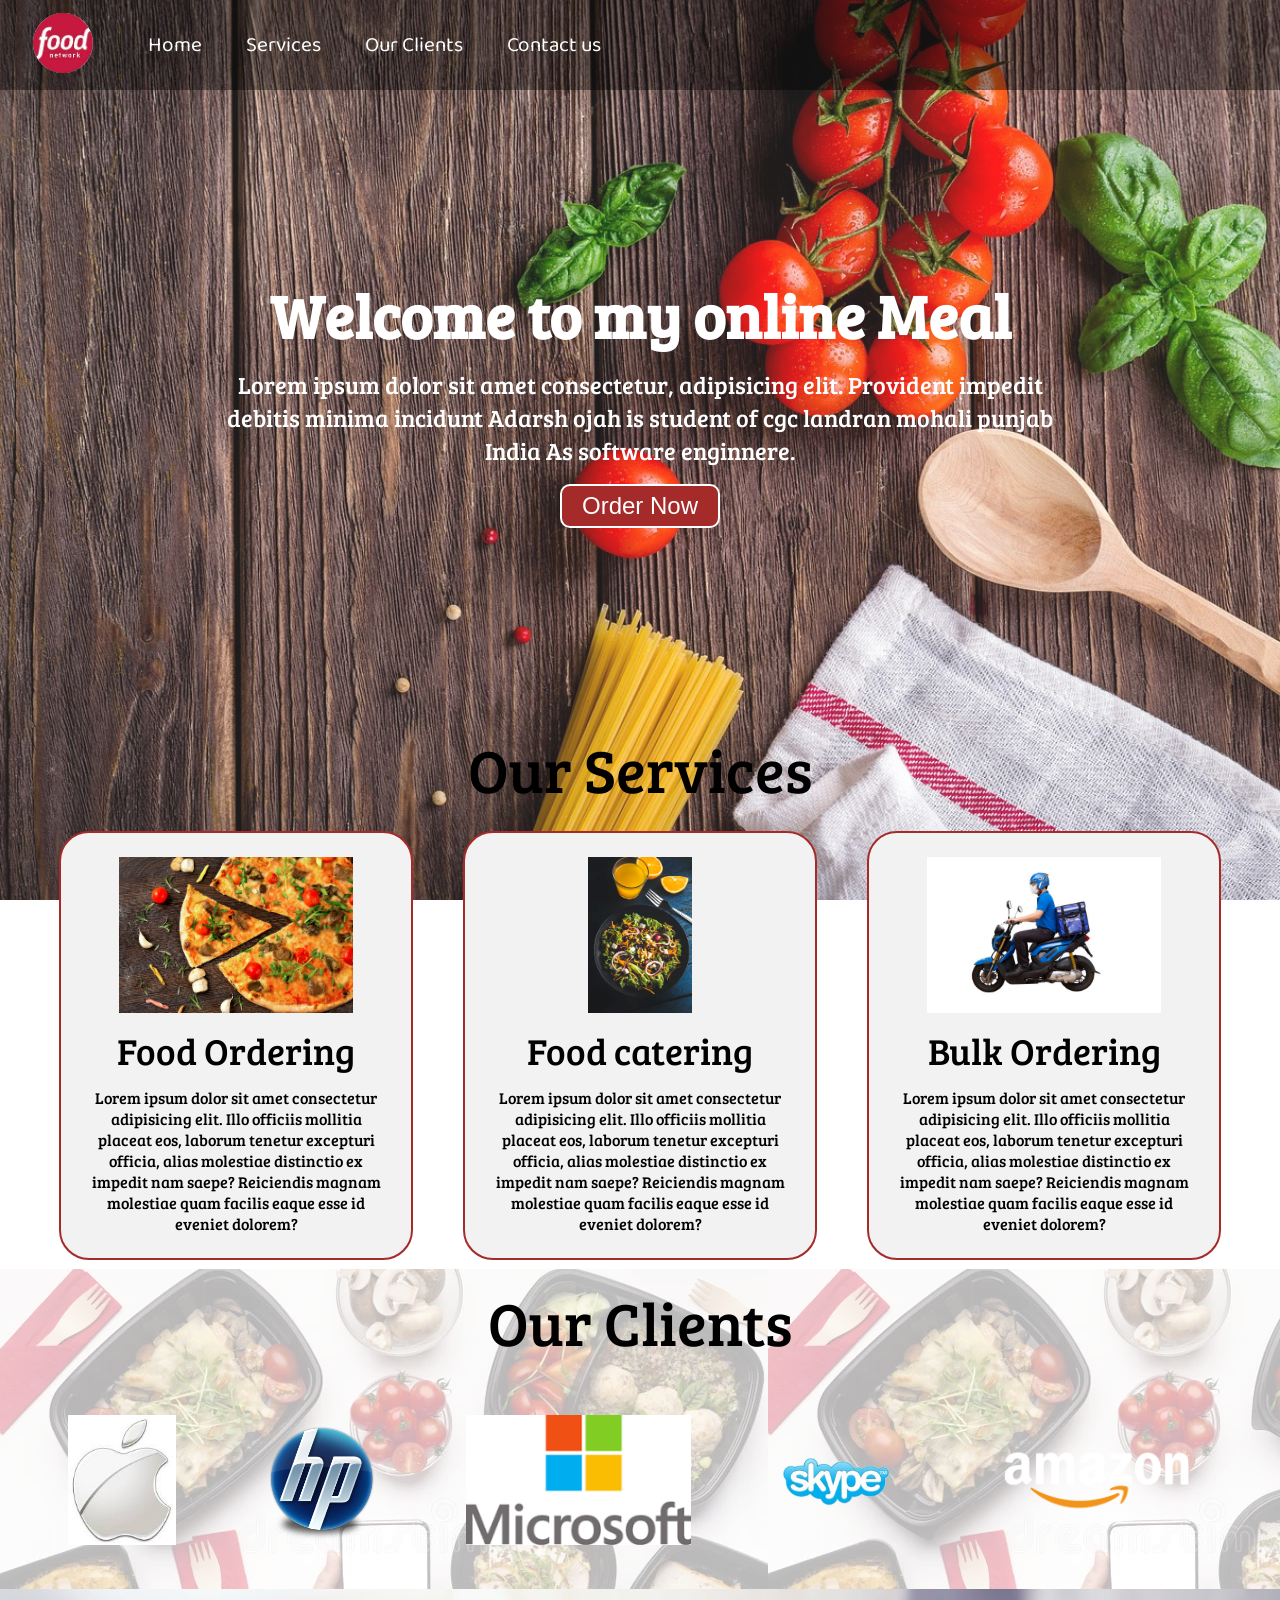
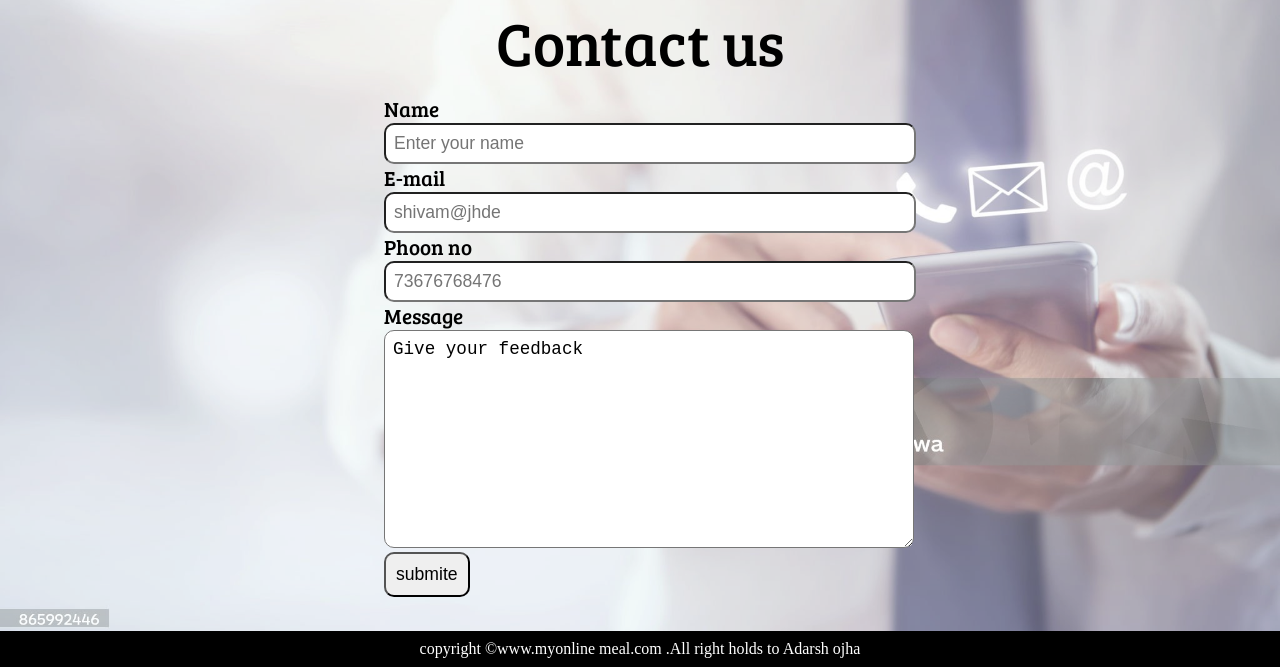
<file: projects/index.html>
<!DOCTYPE html>
<html lang="en">
<head>
    <meta charset="UTF-8">
    <meta name="viewport" content="width=device-width, initial-scale=1.0">
    <title>Best online food delivery</title>
    <link rel="preconnect" href="https://fonts.googleapis.com">
<link rel="preconnect" href="https://fonts.gstatic.com" crossorigin>
<link href="https://fonts.googleapis.com/css2?family=Baloo+2&family=Bree+Serif&display=swap" rel="stylesheet">
    <link rel="stylesheet" href="index.css">
    <!-- media querry -->
    <link rel="stylesheet" media="screen and (max-width:1170px)" href="phone.css">
</head>
<body>
<nav id="navbar">
    <div id="logo">
        <img src="./images/food.jpeg" alt="ram">
    </div>
    <ul>
      <li class="items"><a href="#home">Home</a></li>
      <li class="items"><a  href="#services-container">Services</a></li>
      <li class="items"><a  href="#client-section">Our Clients</a></li>
      <li class="items"><a  href="#contact">Contact us</a></li>
      <!-- <li class="items"><a></a></li> -->
    </ul>
</nav>
<!-- home -->
<section id="home">
    <h1 class="h-primary">Welcome to my online Meal</h1>
    <p>Lorem ipsum dolor sit amet consectetur, adipisicing elit.
         Provident impedit debitis minima incidunt Adarsh ojah is 
         student of cgc landran mohali punjab India As software enginnere.
        </p>
        <button class="btn">Order Now</button>
</section>
    <!-- services -->
    <section id="services-container">
        <h1 class="h-primary center">Our Services</h1>
        <div id="services">
            <div class="box">
                <img src="./images/img5.avif" alt="image">
                <h2 class="h-secondary center">Food Ordering</h2>
                <p class="center">Lorem ipsum dolor sit amet consectetur adipisicing elit.
                     Illo officiis mollitia placeat eos, laborum tenetur 
                     excepturi officia, alias molestiae distinctio ex 
                     impedit nam saepe? Reiciendis magnam molestiae quam 
                     facilis eaque esse id eveniet dolorem?</p>
            </div>

            <div class="box">
                <img src="./images/img7.avif" alt="image">
                <h2 class="h-secondary center">Food catering</h2>
                <p class="center">Lorem ipsum dolor sit amet consectetur adipisicing elit.
                     Illo officiis mollitia placeat eos, laborum tenetur 
                     excepturi officia, alias molestiae distinctio ex 
                     impedit nam saepe? Reiciendis magnam molestiae quam 
                     facilis eaque esse id eveniet dolorem?</p>
            </div>

            <div class="box">
                <img src="./images/img9.jpg" alt="image">
                <h2 class="h-secondary center">Bulk Ordering</h2>
                <p class="center">Lorem ipsum dolor sit amet consectetur adipisicing elit.
                     Illo officiis mollitia placeat eos, laborum tenetur 
                     excepturi officia, alias molestiae distinctio ex 
                     impedit nam saepe? Reiciendis magnam molestiae quam 
                     facilis eaque esse id eveniet dolorem?</p>
            </div>
        </div>
    </section>

    <section id="client-section">
        <h1 class="h-primary center">Our Clients</h1>
        <div class="clients">
            <div class="client-item">
                <img src="./images/images.jpeg" alt="client">
            </div>

            <div class="client-item">
                <img src="./images/hp.png" alt="client">
            </div>

            <div class="client-item">
                <img src="./images/microsoft.png" alt="client">
            </div>

            <div class="client-item">
                <img src="./images/img14.png" alt="client">
            </div>

            <div class="client-item">
                <img src="./images/amazon_logo.png" alt="client">
            </div>
        </div>
    </section>
    <!-- form-section contact -->
    <section id="contact">
        <h1 class="h-primary center">Contact us</h1>
        <div id="contact-box">
            <form action="www.google.com">
                <div class="form-group">
                    <label for="name">Name</label>
                    <input type="text" id="name" placeholder="Enter your name" name="=name">
                </div>

                <div class="form-group">
                    <label for="email">E-mail</label>
                    <input type="email" id="email" placeholder="shivam@jhde" name="=email">
                </div>

                <div class="form-group">
                    <label for="phoon">Phoon no</label>
                    <input type="phone" id="phoon" placeholder="73676768476" name="phoon">
                </div>

                <div class="form-group">
                    <label for="textarea">Message</label>
                   <textarea name="text" id="textarea" cols="30" rows="10">Give your feedback</textarea> 
                </div>
                <button type="submit">submite</button>
            </form>
        </div>
    </section>
     <!-- footer  -->
      <footer>
        <div class="center">
            copyright &copy;www.myonline meal.com .All right holds to Adarsh ojha
        </div>
      </footer>
    </body>
</html>
</file>
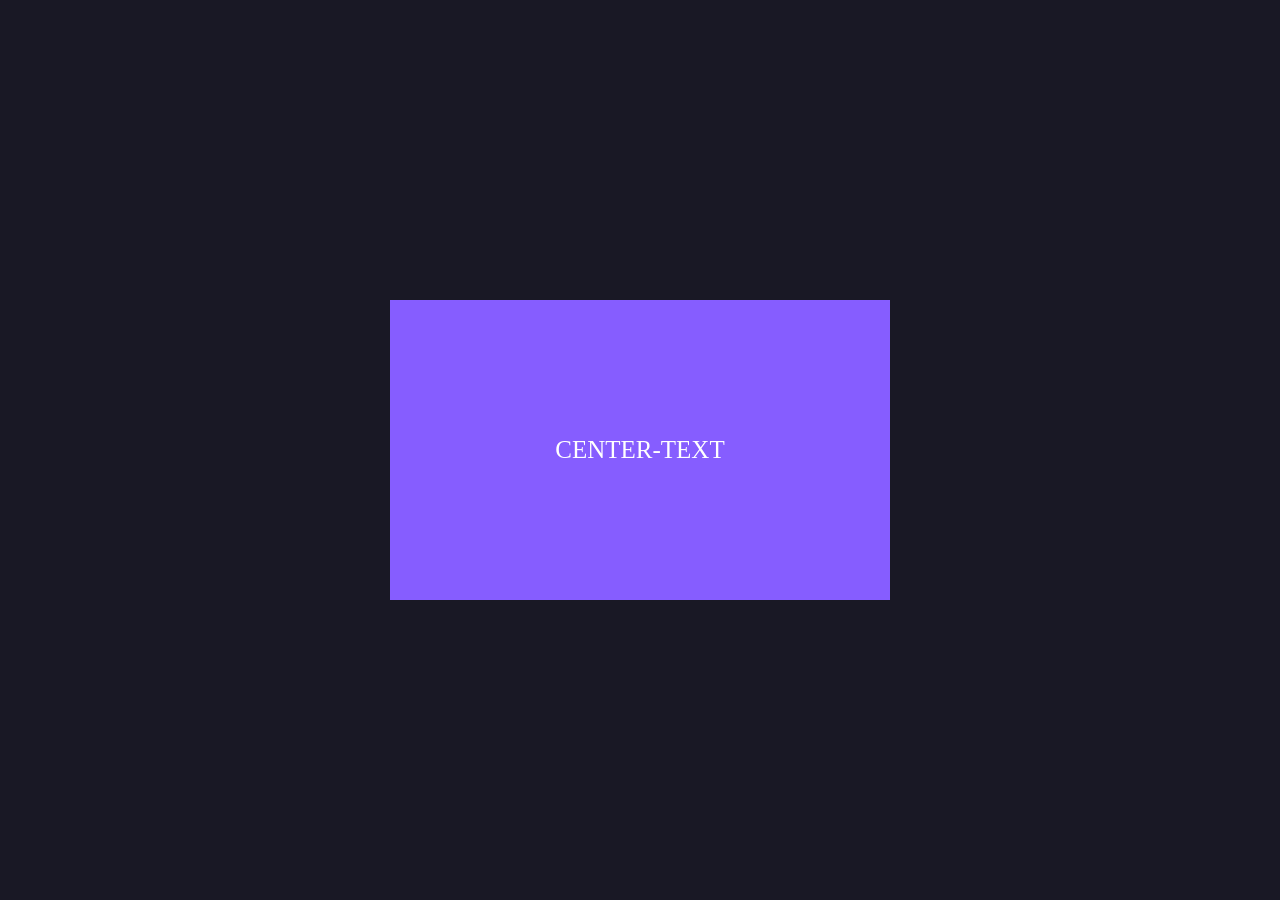
<file: div.html>
<!DOCTYPE html>
<html lang="en">
<head>
    <meta charset="UTF-8">
    <meta name="viewport" content="width=device-width, initial-scale=1.0">
    <title>Document</title>
    <link rel="stylesheet" href="div.css">
</head>
<body>
    <div class="child">center-text</div>
</body>
</html>
</file>
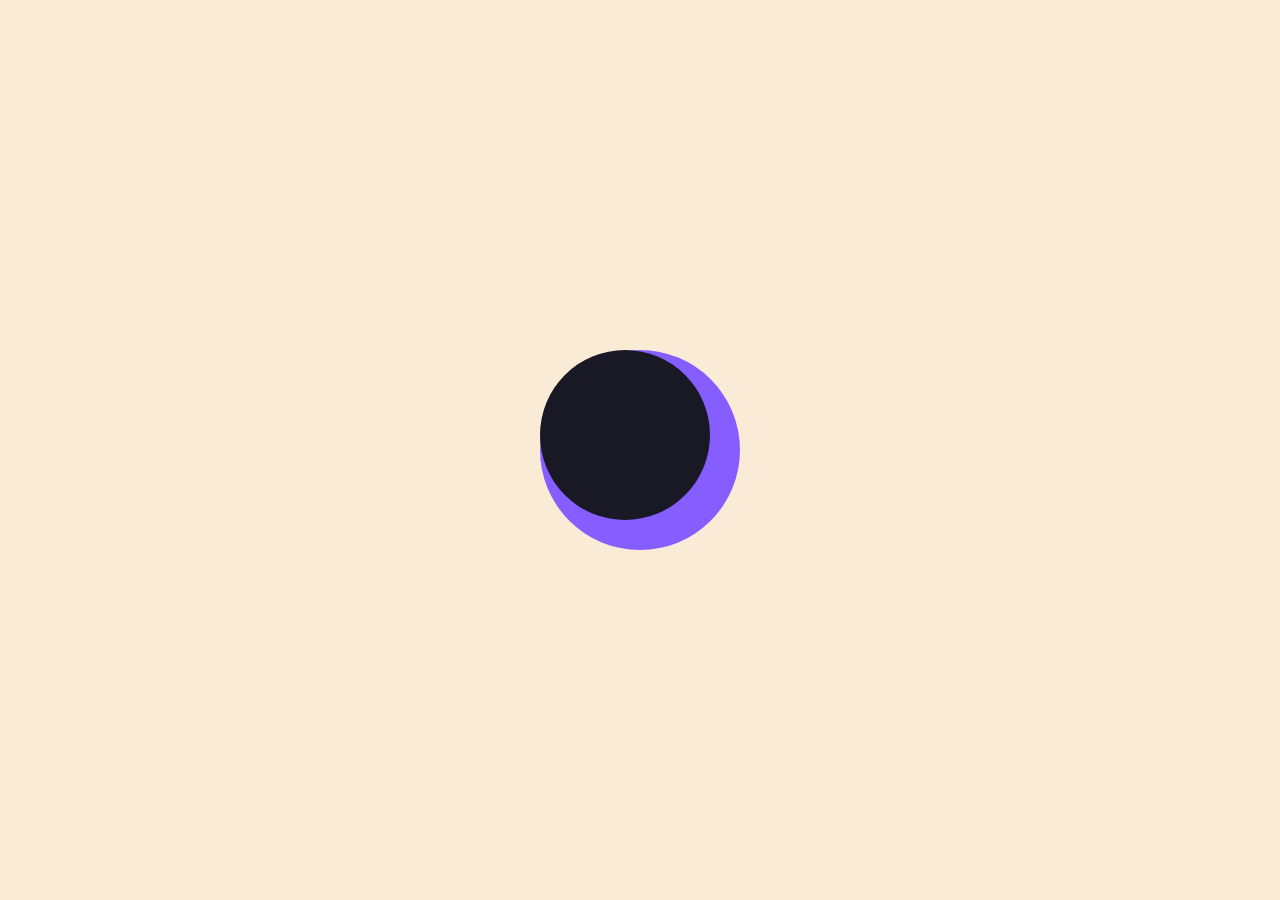
<file: neonloader.html>
<!DOCTYPE html>
<html lang="en">
<head>
    <meta charset="UTF-8">
    <meta name="viewport" content="width=device-width, initial-scale=1.0">
    <title>Document</title>
    <style>
         *{
            margin: 0;
            padding: 0;
            box-sizing: border-box;
        }
        body{
            display: grid;
            height: 100vh;
            place-items: center;
            background-color: antiquewhite;
        }
        html{
            font-size: 62.5%;
        }
        .loader{
            width: 20rem;
            aspect-ratio: 1;
            border-radius: 50%;
            background-color: #865dff;
            position: relative;
            
        }
        .loader::after{
            content: "";
            position: absolute;
            top: 0;
            left: 0;
            width: 17rem;
            aspect-ratio: 1;
            border-radius: 50%;
            background-color: #191825;
          
        }
        

    </style>
</head>
<body>
    <div class="loader"></div>
</body>
</html>
</file>
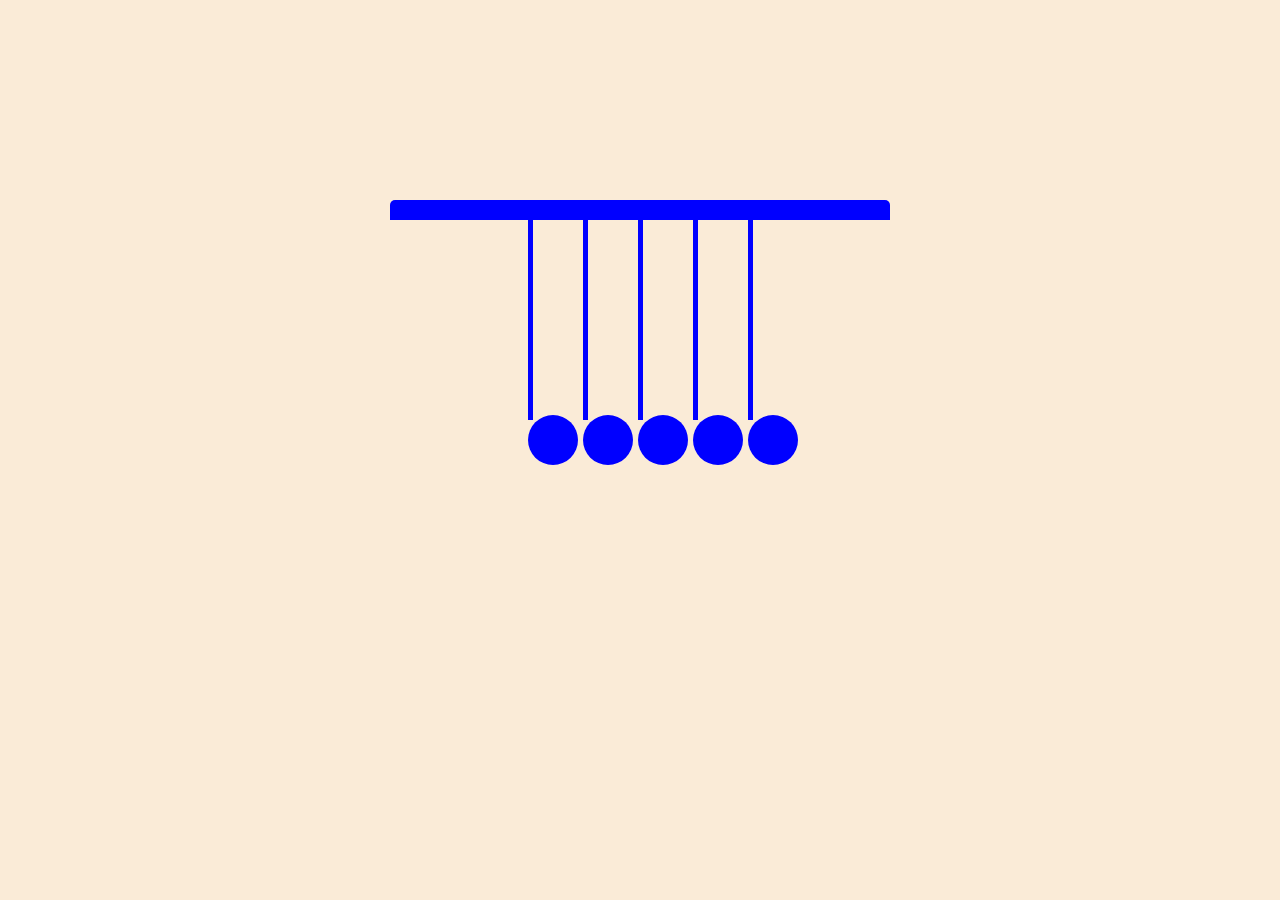
<file: newtoncradel.html>
<!DOCTYPE html>
<html lang="en">
<head>
    <meta charset="UTF-8">
    <meta name="viewport" content="width=device-width, initial-scale=1.0">
    <title>Document</title>
    <style>
        *{
            margin: 0;
            padding: 0;
            box-sizing: border-box;
        }
        body{
            display: grid;
            height: 100vh;
            place-items: center;
            background-color: antiquewhite;
        }
        html{
            font-size: 62.5%;
        }

        .cradel{
            width: 50rem;
            height: 50rem;
            background-color: transparent;
            border-top: 2rem solid blue;
            border-radius: 0.5rem;
            display: flex;
            justify-content: center;
            gap:5rem;
            position: relative;
        }
        div{
            width: .5rem;
            height: 20rem;
            background-color: blue;
        }
      .cradel div::before{
            content: "";
            position: absolute;
            top: 195px;
            width: 5rem;
            aspect-ratio: 1;
            border-radius: 50%;
            background-color: blue;
        }
        .cradel div:first-child{
            animation: left-swing 2s linear infinite alternate;
        }
        @keyframes left-swing{
            0%{
                rotate: 0deg;
                transform-origin: top-left;
            }
            100%{
                rotate: 30deg;
                transform-origin: top-left;
            }
        }

    </style>
</head>
<body>
    <div class="cradel">
        <div></div>
        <div></div>
        <div></div>
        <div></div>
        <div></div>
    </div>
</body>
</html>
</file>
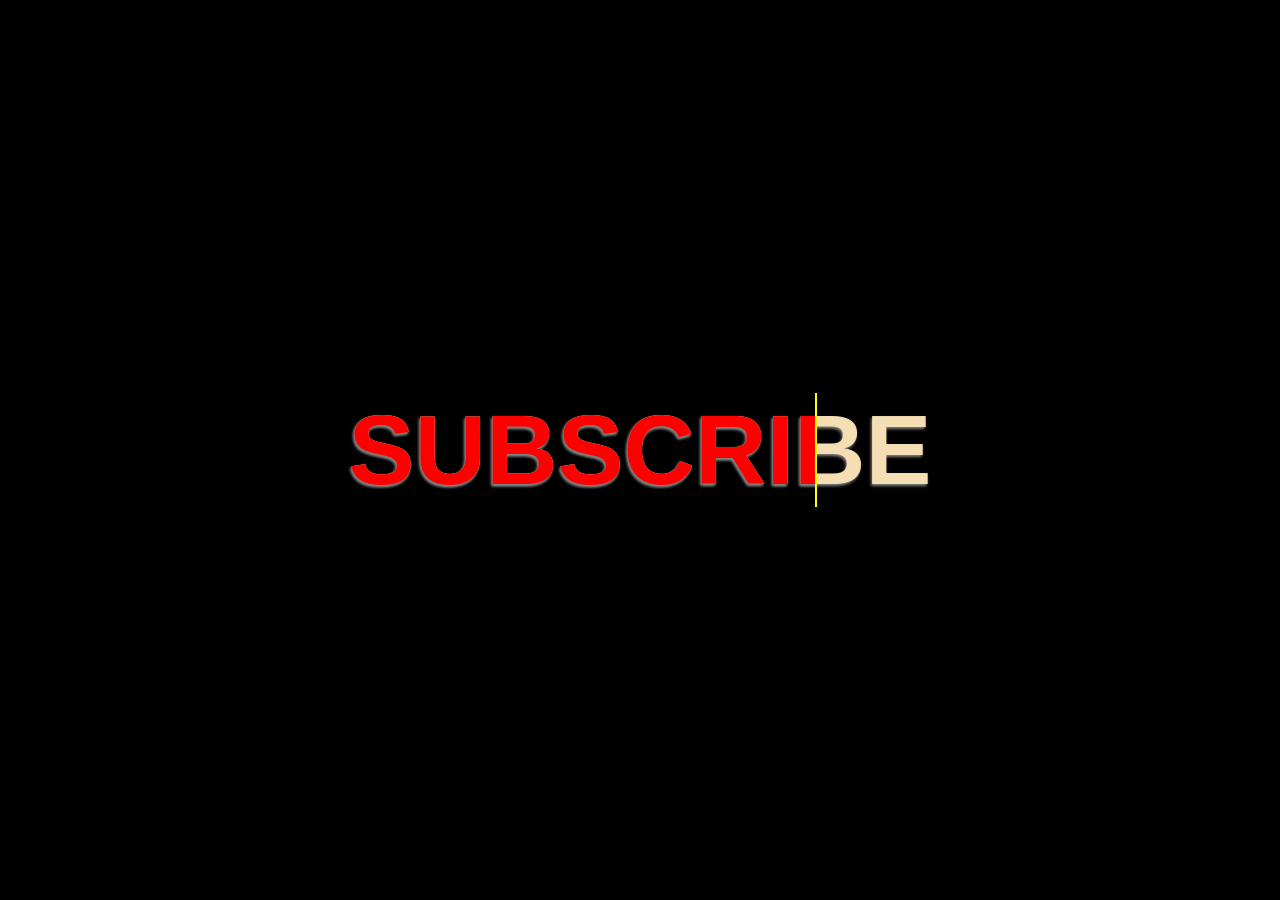
<file: subscribe.html>
<!DOCTYPE html>
<html lang="en">
<head>
    <meta charset="UTF-8">
    <meta name="viewport" content="width=device-width, initial-scale=1.0">
    <title>Document</title>
    <style>
          *{
            margin: 0;
            padding: 0;
            box-sizing: border-box;
            font-family:'Lucida Sans', 'Lucida Sans Regular';
            font-family: 'Bungee Spice', sans-serif;
        }
        body{
            background-color: #000000;
            height: 100vh;
            display: grid;
            place-items: center;
         
        }
        h1{
            text-align: center;
            color: wheat;
            font-weight: bold;
            font-size: 99px;
            text-shadow: -1px 2px 3px gray;
            position: relative;
        }
        h1::before{
            position:absolute;
            content: "SUBSCRIBE...";
            top: 0;
            left: 0;
            width: 80%;
            color: red;
            text-transform: uppercase;
            border-right: 2px solid yellow;
            overflow: hidden;
            animation: subs 3s linear infinite;
        }
        @keyframes subs{
            0%{
                width: 0%;
            }
            50%{
                width: 100%;
            }
            100%{
                width: 0%;
            }
        }
                </style>
</head>
<body>
    <h1>SUBSCRIBE</h1>
</body>
</html>
</file>
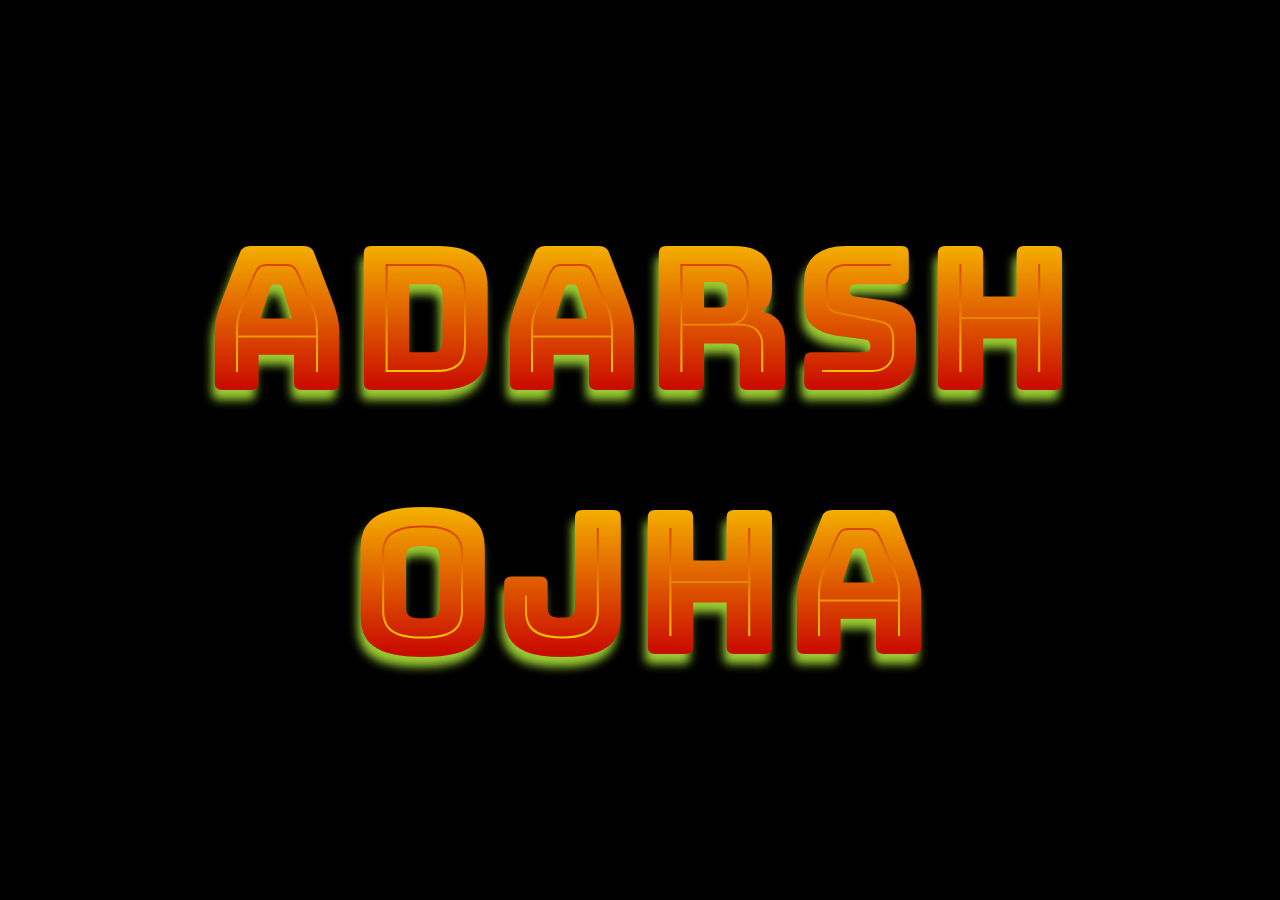
<file: textanimation.html>
<!DOCTYPE html>
<html lang="en">
<head>
    <meta charset="UTF-8">
    <meta name="viewport" content="width=device-width, initial-scale=1.0">
    <link rel="preconnect" href="https://fonts.googleapis.com">
<link rel="preconnect" href="https://fonts.gstatic.com" crossorigin>
<link href="https://fonts.googleapis.com/css2?family=Bungee+Spice&family=Lato&family=Noto+Sans:wght@300&family=Poppins:wght@300&family=Roboto:ital,wght@1,500&display=swap" rel="stylesheet">
    <title>Document</title>
    <style>
        *{
            margin: 0;
            padding: 0;
            box-sizing: border-box;
            font-family:'Lucida Sans', 'Lucida Sans Regular';
            font-family: 'Bungee Spice', sans-serif;
        }
        body{
            background-color: #000000;
            height: 100vh;
            display: grid;
            place-items: center;
        }
        h1{
            font-size: 200px;
            font-weight: 800;
            color: lightgoldenrodyellow;
            text-align: center;
            text-transform: capitalize;
            text-shadow: -3px 10px 10px yellowgreen;
            animation: text 2s linear  alternate-reverse infinite ;
        }
        @keyframes text{
            0%{
                rotate: 15deg;
            }
            50%{
                rotate: 0deg;
            }
            100%{
                rotate: -15deg;
            }
        }

    </style>
</head>
<body>
    <h1>Adarsh<br> ojha</h1>
</body>
</html>
</file>
<file: projects/index.css>
*{
    margin: 0;
    padding: 0;
}
html{
    scroll-behavior: smooth;
}
/* css cariables */
:root{
    --navbar-height:59px;
}
/* navigation */
#navbar{
display: flex;
align-items: center;
position:sticky;
}
/* navigation:logo and images */
#logo{
margin: 10px 25px;
}
#logo img{
    height: 60px;
    width: 60px;
    border-radius: 50%;
    margin: 3px 8px;
}
/* navigation:list item styles */
#navbar ul{
    display: flex;
    font-family: 'Baloo 2', sans-serif;
}
#navbar::before{
    content: "";
    background-color: black;
    position: absolute;
    top: 0;
    left: 0;
    height: 100%;
    width: 100%;
    z-index: -1;
    opacity: 0.4;
    }
#navbar ul li{
    list-style:none;
    color: white;
    font-size: 1.3rem;
}
#navbar ul li a{
    display: block;
    padding: 3px 22px;
    border-radius: 20px;
    color: white;
    text-decoration: none;
}
#navbar ul li a:hover{
    color: black;
    background-color: white;
}
/* home sections */
#home{
    display: flex;
    justify-content: center;
    align-items: center;
    flex-direction: column;
    padding: 3px 200px;
    height: 620px;
}
#home::before{
    content: "";
    background:url("./images/spaghetti-1932466_1280.jpg") no-repeat center center/cover;
    position: absolute;
    top: 0;
    left: 0;
    height: 100%;
    width: 100%;
    z-index: -1;
    opacity: 0.89;
}
#home h1{
    color: white;
    text-align: center;
    font-weight: 800;
}
#home p{
    color: white;
    text-align: center;
    font-size: 1.5rem;
    font-weight: 400;
    font-family: 'Bree Serif', serif;
}
/* serivices section */
#services{
margin: 34px;
display: flex;
}
#services .box{
border: 2px solid brown;
padding: 24px;
margin: -25px 25px;
border-radius: 30px;
background-color: #f2f2f2;
}

#services .box img{
height: 156px;
display: block;
margin: auto;
}
#services .box p{
    font-family: 'Bree Serif', serif;
}
/* clint sections */
#client-section{
    /* height: 344px; */
    position: relative;
}
#client-section::before{
    content: "";
    position: absolute;
    background: url("./images/img1.webp");
    width: 100%;
    height: 100%;
    z-index: -1;
    opacity: 0.3;
}
.clients{
    display: flex;
    justify-content: center;
    align-items: center;
}
.clients img{
    height: 130px;
}
.client-item{
    padding: 40px;
}
.client-item img:hover{
    font-weight: 900;
    position: static;
    border-radius: 10px;
    box-shadow: 0 0 0.5px 5px gray;
}
/* form contact-section */
#contact{
    position: relative;
}
#contact::before{
    content: "";
    position: absolute;
    width: 100%;
    height: 100%;
    background: url("./images/img3.jpg") no-repeat  center center/cover;
    z-index: -1;
    opacity: 0.7;
}
#contact-box{
    display: flex;
    justify-content: center;
    align-items: center;
    padding-bottom: 34px;
}
#contact-box input,textarea{
    width: 100%;
    padding: 0.5rem;
    border-radius: 10px;
    font-size: 1.1rem;
    cursor: pointer;
}
form button{
    font-size: 1.1rem;
    border-radius: 10px;
    padding: 10px;
}
form button:hover{
    color: gray;
    background-color: antiquewhite;
}
#contact-box form{
    width: 40%;

}
#contact-box label{
    font-size: 1.3rem;
    font-family: 'Bree Serif', serif;
}
/* footers sections */

footer{
    background: black;
    color: white;
    padding: 9px 20px;
}

/* utility class */
.h-primary{
    font-size:3.8rem;
    padding: 12px;
    font-weight: 300;
    font-family:'Bree Serif', serif ;
}
.h-secondary{
    font-size:2.3rem;
    padding: 12px;
    font-family: 'Bree Serif', serif;
    font-weight: 300;
}
.btn{
    padding: 6px 20px;
    border: 2px solid white;
    background-color: brown;
    color: white;
    border-radius: 10px;
    margin:17px;
    font-size: 1.5rem;
    cursor: pointer;
}
.center{
    text-align: center;
    font-weight: 300;
}
</file>
<file: projects/phone.css>
/* navigation */
#navbar{
    flex-direction: column;

}
#navbar ul li a{
    font-size: 1rem;
    padding: 0 7px;
    padding-bottom: 8px;
}

/* home */
#home{
height: 370px;
padding: 3px 68px;
}
#home::before{
    height: 480px;
}
#home p{
    font-size: 13px;
}
/* services */

#services{
flex-direction: column;

}
#services .box{
margin: 2px 0;
padding: 14px;
margin-bottom: 10px;
}
/* cleint */
.clients{
    flex-wrap: wrap;
}
.clients img{
    width: 66px;
    height: auto;
    padding:2px 6px; 
}

/* contact us sec */
#contact-box form{
    width: 80%;
}
/* utility classes */
.h-primary{
    font-size: 26px;
}
.btn{
    font-size: 13px;
    padding: 4px 8px;
}
/* footer */
</file>
<file: div.css>
*{
    margin: 0;
    padding: 0;
    box-sizing: border-box;
}
body{
    height: 100vh;
    background-color: #191825;
    position: relative;

    /* display: flex; */
    justify-content: center;
    align-items: center;

     /* 2nd method using flex box */
    /* margin:auto */
    /* 3rd methodusing grid */
    display: grid;
    place-items: center;
    
}
.child{
    height: 300px;
    width: 500px;
    background-color: #865dff;
    
    /* 1st:method */
    position: absolute;
    top: 50%;
    left: 50%;
    transform: translate(-50%,-50%);
    color: #fff;
    text-transform: uppercase;
    font-size: 25px;
    /* text-center */
    display: flex;
    justify-content: center;
    align-items: center;
   

}
</file>
